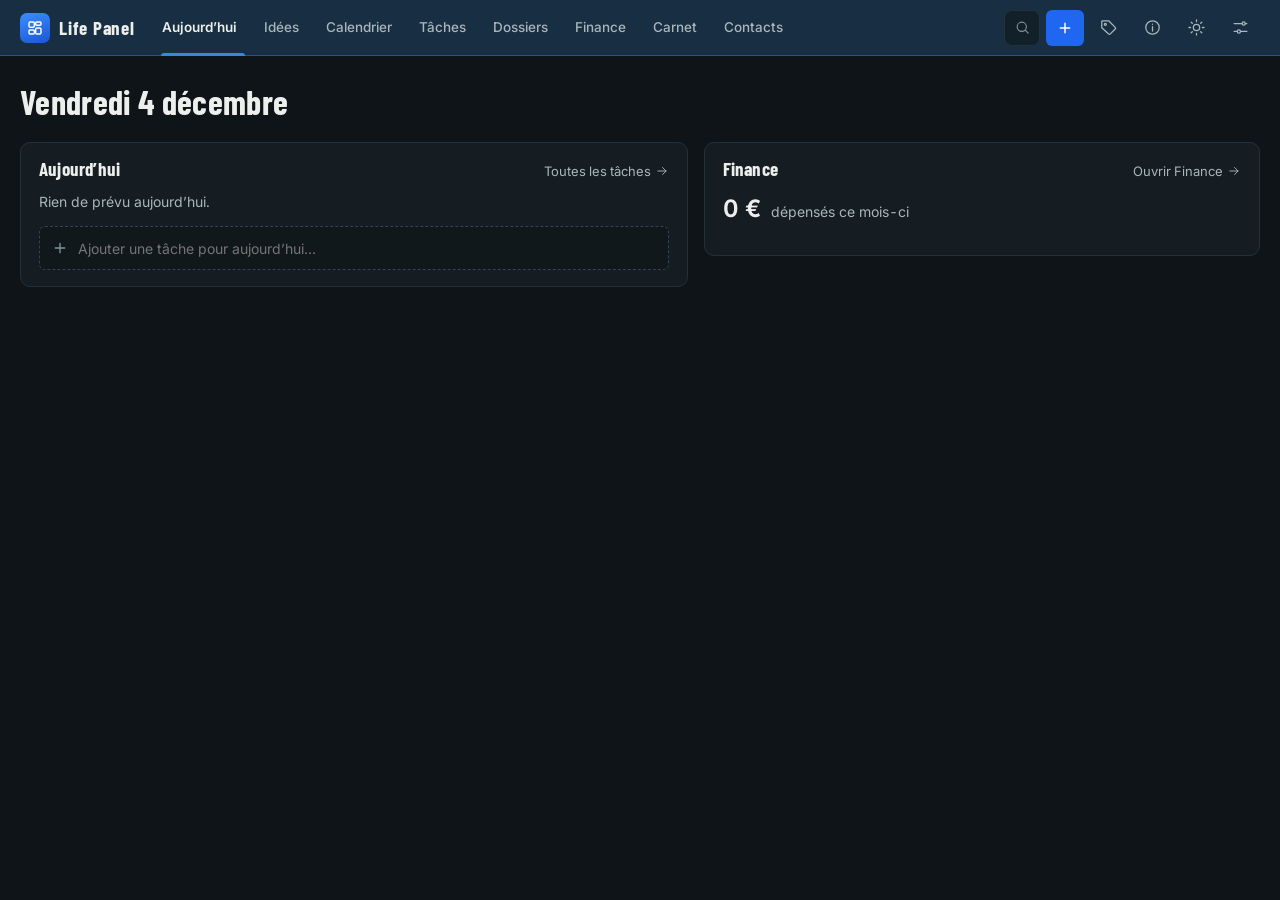
<file: index.html>
<!doctype html>
<html lang="fr" data-theme="nuit">
<head>
<meta charset="utf-8">
<meta name="viewport" content="width=device-width, initial-scale=1, viewport-fit=cover">
<!-- Sécurité : seuls les fichiers de ce site peuvent s'exécuter (aucun script en ligne, aucun autre site) ; la page ne peut se
     connecter qu'à elle-même, à l'API GitHub (synchro) et à l'API Google Drive (Documents). Plus d'empreinte à recalculer. -->
<meta http-equiv="Content-Security-Policy" content="default-src 'none'; script-src 'self'; style-src 'self' 'unsafe-inline'; font-src 'self'; img-src 'self' data: blob:; connect-src 'self' https://api.github.com https://www.googleapis.com; worker-src 'self'; manifest-src 'self'; media-src 'self' blob:; object-src 'none'; frame-src 'none'; base-uri 'none'; form-action 'none'">
<title>Life Panel</title>
<meta name="theme-color" content="#111A1E">
<meta name="color-scheme" content="dark light">
<link rel="icon" href="icons/favicon.svg" type="image/svg+xml">
<link rel="icon" href="icons/favicon-32.png" sizes="32x32" type="image/png">
<link rel="apple-touch-icon" href="icons/icon-192.png">
<link rel="manifest" href="manifest.webmanifest">
<!-- LIFE PANEL v5 : la coquille. Tout le reste est dans noyau/ (commun) et modules/ (une section = un dossier). Voir CLAUDE.md. -->
<script src="noyau/theme-avant.js"></script>
<link rel="preload" href="noyau/polices/inter.woff2" as="font" type="font/woff2" crossorigin>
<link rel="stylesheet" href="noyau/styles/jetons.css">
<link rel="stylesheet" href="noyau/styles/base.css">
<link rel="stylesheet" href="noyau/styles/coquille.css">
<link rel="stylesheet" href="noyau/styles/composants.css">
<script type="module" src="app.js"></script>
</head>
<body>
<div class="tete" id="tete">
  <header class="barre" id="barre"></header>
  <nav class="sous-menu" id="sous-menu" aria-label="Sous-menu" hidden></nav>
</div>
<main class="page" id="vue" tabindex="-1"><div class="vide">Chargement…</div></main>
<nav class="onglets" id="onglets" aria-label="Sections"></nav>
<button type="button" class="fab" id="fab" data-action="noter" aria-label="Noter quelque chose"></button>
<div class="voile" id="voile" hidden></div>
<section class="fiche" id="fiche" role="dialog" aria-modal="true" tabindex="-1" hidden></section>
<div class="dialogue" id="dialogue" hidden></div>
<div class="toast" id="toast" role="status" aria-live="polite"></div>
<noscript><div class="vide">LIFE PANEL a besoin de JavaScript.</div></noscript>
</body>
</html>
</file>
<file: noyau/styles/jetons.css>
/* LIFE PANEL v5 · noyau/styles/jetons.css
   Les jetons de l'interface : couleurs (thème nuit par défaut, thème jour), polices, tailles, espacements.
   Repris du prototype « Station » (béton bleu-gris, un seul bleu vif pour agir, jaune pour prévenir, rouge pour alerter),
   en plus calme : pas de lueur néon, pas de marquages, pas de police à chasse fixe.
   Toute couleur de l'appli vient d'ici : un module n'écrit jamais une couleur en dur. */

@font-face{font-family:"Inter";font-style:normal;font-weight:400 650;font-display:swap;src:url(../polices/inter.woff2) format("woff2");
  unicode-range:U+0000-00FF, U+0131, U+0152-0153, U+02BB-02BC, U+02C6, U+02DA, U+02DC, U+0304, U+0308, U+0329, U+2000-206F, U+20AC, U+2122, U+2191, U+2193, U+2212, U+2215, U+FEFF, U+FFFD}
@font-face{font-family:"Barlow Condensed";font-style:normal;font-weight:600;font-display:swap;src:url(../polices/barlow-condensed-600.woff2) format("woff2");
  unicode-range:U+0000-00FF, U+0131, U+0152-0153, U+02BB-02BC, U+02C6, U+02DA, U+02DC, U+0304, U+0308, U+0329, U+2000-206F, U+20AC, U+2122, U+2191, U+2193, U+2212, U+2215, U+FEFF, U+FFFD}
@font-face{font-family:"Barlow Condensed";font-style:normal;font-weight:700;font-display:swap;src:url(../polices/barlow-condensed-700.woff2) format("woff2");
  unicode-range:U+0000-00FF, U+0131, U+0152-0153, U+02BB-02BC, U+02C6, U+02DA, U+02DC, U+0304, U+0308, U+0329, U+2000-206F, U+20AC, U+2122, U+2191, U+2193, U+2212, U+2215, U+FEFF, U+FFFD}

:root{
  color-scheme:dark;
  --fond:#0E1417; --fond-2:#111A1E; --panneau:#151D22; --panneau-2:#1A242A; --panneau-3:#213039; --champ:#10181C;
  --bord:#243139; --bord-fort:#34454F;
  --texte:#ECEFEC; --texte-2:#A9B6BB; --texte-3:#82939A;
  --accent:#2F7BFF; --accent-texte:#63B3FF; --accent-plein:#1F66F0; --accent-haut:#3D8CFF; --accent-fonce:#1A57D6; --sur-accent:#FFFFFF;
  --accent-doux:rgba(47,123,255,.14); --accent-moyen:rgba(47,123,255,.28);
  --ok:#3DD68C; --attention:#FFC531; --critique:#FF5C6C;
  --ok-doux:rgba(61,214,140,.12); --attention-doux:rgba(255,197,49,.12); --critique-doux:rgba(255,92,108,.13);
  /* Couleurs des projets et des catégories (validées pour les daltoniens, voisines bien séparées) */
  --p-bleu:#3987e5; --p-orange:#e8591c; --p-vert:#14a07a; --p-jaune:#c98500; --p-rose:#e0569a; --p-violet:#9085e9;
  --c-bleu:#3987e5; --c-orange:#e8591c; --c-vert:#14a07a; --c-jaune:#c98500; --c-rose:#e0569a; --c-herbe:#3aa83a; --c-violet:#9085e9; --c-rouge:#e85d5d; --c-prune:#b04fc8; --c-gris:#52646E; --c-cyan:#1fa9c4; --c-brun:#b07a4f; --c-olive:#9a9a2f; --c-indigo:#6272f0;
  --voile:rgba(5,9,11,.66);
  --ombre:0 10px 24px -18px rgba(0,0,0,.9);
  --ombre-haute:0 28px 70px -22px rgba(0,0,0,.9), 0 0 0 1px rgba(255,255,255,.03);

  --sans:"Inter", system-ui, -apple-system, "Segoe UI", Roboto, Arial, sans-serif;
  --titre:"Barlow Condensed", "Arial Narrow", "Roboto Condensed", var(--sans);
  --barre:56px; --onglets:64px;
  --r:10px; --r-petit:6px;
  --ease:cubic-bezier(.2,.8,.2,1);
}
:root[data-theme="jour"]{
  color-scheme:light;
  --fond:#E7E5E0; --fond-2:#EDEBE7; --panneau:#F7F6F3; --panneau-2:#F0EEEA; --panneau-3:#E6E3DD; --champ:#FFFFFF;
  --bord:#D9D5CD; --bord-fort:#C2BCB1;
  --texte:#182024; --texte-2:#4A565C; --texte-3:#56636A;
  --accent:#1F5FE0; --accent-texte:#1A56CC; --accent-plein:#1F5FE0; --accent-haut:#3374EE; --accent-fonce:#184DBA; --sur-accent:#FFFFFF;
  --accent-doux:rgba(31,95,224,.10); --accent-moyen:rgba(31,95,224,.22);
  --ok:#11734F; --attention:#9A5800; --critique:#C4203A;
  --ok-doux:rgba(17,115,79,.09); --attention-doux:rgba(154,88,0,.1); --critique-doux:rgba(196,32,58,.08);
  --p-bleu:#2a78d6; --p-orange:#e2541a; --p-vert:#0f9468; --p-jaune:#b77900; --p-rose:#d64a8a; --p-violet:#6250d6;
  --c-bleu:#2a78d6; --c-orange:#e2541a; --c-vert:#0f9468; --c-jaune:#b77900; --c-rose:#d64a8a; --c-herbe:#2f8f2f; --c-violet:#6250d6; --c-rouge:#d93b3b; --c-prune:#9c3fb5; --c-gris:#9AA2A5; --c-cyan:#138aa3; --c-brun:#8f5e36; --c-olive:#7c7c1d; --c-indigo:#4655c9;
  --voile:rgba(24,32,36,.38);
  --ombre:0 1px 2px rgba(24,32,36,.06), 0 10px 24px -20px rgba(24,32,36,.35);
  --ombre-haute:0 28px 70px -24px rgba(24,32,36,.4), 0 0 0 1px rgba(24,32,36,.05);
}
</file>
<file: noyau/styles/base.css>
/* LIFE PANEL v5 · noyau/styles/base.css
   La base commune : remise à zéro, texte, boutons, champs, panneaux, états vides. Les modules s'en servent tels quels. */

*{box-sizing:border-box}
html{-webkit-text-size-adjust:100%;text-size-adjust:100%}
html,body{margin:0;padding:0}
body{background:var(--fond);color:var(--texte);font:400 14px/1.5 var(--sans);-webkit-font-smoothing:antialiased;-moz-osx-font-smoothing:grayscale;
  min-height:100vh;min-height:100dvh;overflow-x:hidden;font-variant-numeric:tabular-nums}
button,input,select,textarea{font:inherit;color:inherit}
button{cursor:pointer;background:none;border:0;padding:0;-webkit-tap-highlight-color:transparent}
a{color:inherit;text-decoration:none;-webkit-tap-highlight-color:transparent}
:focus-visible{outline:2px solid var(--accent);outline-offset:2px;border-radius:6px}
::selection{background:var(--accent-moyen)}
[hidden]{display:none!important}
*{scrollbar-width:thin;scrollbar-color:var(--bord-fort) transparent}
svg.ic{flex-shrink:0;display:block}
h1,h2,h3{margin:0;font-weight:600}
p{margin:0}
.doux{color:var(--texte-2)} .faible{color:var(--texte-3)} .petit{font-size:12.5px}
.sr{position:absolute!important;width:1px;height:1px;overflow:hidden;clip:rect(0 0 0 0);white-space:nowrap}
@media (prefers-reduced-motion: reduce){*,*::before,*::after{animation-duration:.001ms!important;transition-duration:.001ms!important}}

/* --- En-tête d'une page --- */
.entete{display:flex;align-items:flex-end;justify-content:space-between;gap:16px;flex-wrap:wrap;margin:0 0 22px}
.entete h1{font:700 34px/1.05 var(--titre);letter-spacing:.01em}
.sur-titre{font-size:12.5px;font-weight:500;color:var(--texte-3);margin:0 0 6px}
.entete-actions{display:flex;gap:8px;flex-wrap:wrap}

/* --- Boutons --- */
.btn{display:inline-flex;align-items:center;justify-content:center;gap:8px;min-height:36px;padding:0 14px;border-radius:var(--r-petit);
  background:var(--panneau-2);border:1px solid var(--bord);color:var(--texte);font-weight:500;font-size:13.5px;white-space:nowrap;transition:background .15s,border-color .15s}
.btn:hover{background:var(--panneau-3);border-color:var(--bord-fort)}
.btn.plein{background:var(--accent-plein);border-color:transparent;color:var(--sur-accent)}
.btn.plein:hover{background:var(--accent-haut)}
.btn.plein.danger{background:var(--critique);color:#fff}
.btn.discret{background:none;border-color:transparent;color:var(--texte-2)}
.btn.discret:hover{background:var(--panneau-2);color:var(--texte)}
.icone-btn{display:inline-grid;place-items:center;width:40px;height:40px;border-radius:var(--r-petit);color:var(--texte-2);position:relative}
.icone-btn:hover{background:var(--panneau-2);color:var(--texte)}
.rangee{display:flex;gap:8px;flex-wrap:wrap;align-items:center}

/* --- Champs --- */
input[type=text],input[type=search],input[type=date],input[type=time],input[type=number],input[type=email],input[type=tel],input[type=url],input[type=password],select,textarea{
  width:100%;min-height:38px;padding:8px 11px;background:var(--champ);border:1px solid var(--bord);border-radius:var(--r-petit);color:var(--texte);outline:none;transition:border-color .15s,box-shadow .15s}
input:focus,select:focus,textarea:focus{border-color:var(--accent);box-shadow:0 0 0 3px var(--accent-doux)}
textarea{min-height:96px;resize:vertical;line-height:1.5}
label{display:block;font-size:12.5px;font-weight:500;color:var(--texte-2);margin:0 0 5px}

/* --- Panneaux --- */
.panneau{background:var(--panneau);border:1px solid var(--bord);border-radius:var(--r);padding:18px 20px;box-shadow:var(--ombre)}
.panneau h2{font-size:15px;font-weight:600;margin:0 0 10px}
.panneau > p + p, .panneau > p + .rangee, .panneau > dl + .rangee, .panneau > .choix + p{margin-top:12px}
.panneau > p + dl{margin-top:14px}
.compteur, .nb{display:inline-grid;place-items:center;min-width:20px;height:20px;padding:0 6px;border-radius:10px;background:var(--attention-doux);color:var(--attention);font-size:11.5px;font-weight:600}

/* --- Ce qu'une rubrique contiendra (lot 0) --- */
.bientot{border-style:dashed;box-shadow:none;background:transparent;max-width:640px}
.bientot .sur-titre{color:color-mix(in srgb, var(--section) 75%, var(--texte))}
.bientot ul{margin:4px 0 0;padding:0 0 0 18px;color:var(--texte-2)}
.bientot li{margin:4px 0}

/* --- États vides et erreurs --- */
.vide{padding:48px 20px;text-align:center;color:var(--texte-2);line-height:1.6}
.vide small{color:var(--texte-3)}
</file>
<file: noyau/styles/coquille.css>
/* LIFE PANEL v5 · noyau/styles/coquille.css
   Le cadre : barre des sections en haut, sous-menu de la section ouverte, page ; sur téléphone et tablette (moins de 1 100 px),
   titre de la section en haut, sous-menu qui défile, onglets en bas et bouton + ; fiche au centre, confirmation, messages.
   --section (posée par interface.js) = la couleur de la section ouverte : elle teinte la barre, le sous-menu et l'onglet actif. */

:root{--section:var(--accent)}

/* --- Barre du haut et sous-menu, collés en haut de l'écran --- */
.tete{position:sticky;top:0;z-index:20}
.barre{height:var(--barre);display:flex;align-items:center;gap:6px;padding:0 20px;
  background:color-mix(in srgb, var(--section) 18%, var(--fond-2));border-bottom:1px solid color-mix(in srgb, var(--section) 40%, var(--bord))}
:root[data-theme="jour"] .barre{background:color-mix(in srgb, var(--section) 12%, var(--fond-2))}
.marque{display:flex;align-items:center;gap:9px;margin-right:12px;flex-shrink:0}
.marque b{font:700 19px/1 var(--titre);letter-spacing:.04em;white-space:nowrap}
.logo{width:30px;height:30px;border-radius:7px;display:grid;place-items:center;background:linear-gradient(160deg, var(--accent-haut), var(--accent-fonce));color:var(--sur-accent);flex-shrink:0}
.titre-section{display:none}

.sections{display:flex;align-items:stretch;align-self:stretch;gap:2px;min-width:0}
.sections a{display:flex;align-items:center;gap:7px;padding:0 11px;color:var(--texte-2);font-weight:500;font-size:13.5px;white-space:nowrap;position:relative;transition:color .12s}
.sections a:hover{color:var(--texte)}
.sections a svg{color:var(--texte-3);transition:color .12s}
.sections a:hover svg{color:var(--c)}
.sections a.actif{color:var(--texte);font-weight:600}
.sections a.actif svg{color:var(--c)}
.sections a.actif::after{content:"";position:absolute;left:8px;right:8px;bottom:-1px;height:3px;border-radius:3px 3px 0 0;background:var(--c)}
.nb-place{display:flex}
.sections .nb{margin-left:2px}

.barre-droite{margin-left:auto;display:flex;align-items:center;gap:4px;flex-shrink:0}
.recherche{display:flex;align-items:center;gap:9px;height:36px;padding:0 10px 0 11px;margin-right:6px;border-radius:8px;background:color-mix(in srgb, var(--fond) 55%, transparent);
  border:1px solid var(--bord);color:var(--texte-3);font-size:13.5px}
.recherche:hover{border-color:var(--bord-fort);color:var(--texte-2)}
.recherche span{min-width:90px;text-align:left}
@media (min-width:1100px) and (max-width:1599px){ .recherche span,.recherche kbd{display:none} .recherche{width:36px;padding:0;justify-content:center} .barre-droite .btn.plein{width:38px;padding:0} .barre-droite .btn.plein span{display:none} }
kbd{font:500 11px/1 var(--sans);padding:4px 6px;border-radius:4px;border:1px solid var(--bord-fort);color:var(--texte-3)}
.barre .icone-btn.actif{color:var(--texte);background:color-mix(in srgb, var(--section) 22%, transparent)}
.seul-tel{display:none!important}
.avec-nb .nb-place{position:absolute;top:2px;right:0}
.avec-nb .nb{min-width:17px;height:17px;font-size:10.5px;padding:0 4px}

.sous-menu{display:flex;gap:2px;padding:6px 20px;background:color-mix(in srgb, var(--section) 6%, var(--fond));border-bottom:1px solid var(--bord);
  overflow-x:auto;scrollbar-width:none}
.sous-menu::-webkit-scrollbar{display:none}
.sous-menu a{padding:6px 13px;border-radius:6px;color:var(--texte-2);font-weight:500;font-size:13.5px;white-space:nowrap;flex-shrink:0}
.sous-menu a:hover{color:var(--texte);background:var(--panneau-2)}
.sous-menu a.actif{color:var(--texte);background:color-mix(in srgb, var(--section) 24%, transparent)}

/* --- La page --- */
.page{display:block;width:100%;padding:28px 20px 64px;outline:none}   /* toute la largeur de l'écran (24/11) : plus de largeur maximale */
.page.anim{animation:apparait .22s var(--ease)}
@keyframes apparait{from{opacity:0;transform:translateY(4px)}to{opacity:1;transform:none}}
.entete .sur-titre{color:color-mix(in srgb, var(--section) 75%, var(--texte))}

/* --- Onglets et bouton + (téléphone, tablette) --- */
.onglets{display:none}
.fab{display:none}

/* --- « Plus » : les autres sections --- */
.liste-plus{display:flex;flex-direction:column;gap:4px}
.liste-plus a{display:flex;align-items:center;gap:14px;padding:10px 8px;border-radius:10px;font-weight:500;font-size:15px}
.liste-plus a:hover{background:var(--panneau-2)}
.liste-plus .nb{margin-left:auto}
.pastille-section{width:38px;height:38px;border-radius:10px;display:grid;place-items:center;color:var(--c);background:color-mix(in srgb, var(--c) 18%, transparent)}

/* --- Fiche : une grande tuile au centre, le site en arrière-plan (téléphone : plein écran depuis le bas) --- */
.voile{position:fixed;inset:0;z-index:60;background:var(--voile);opacity:0;transition:opacity .18s}
.voile.on{opacity:1}
.fiche{position:fixed;z-index:61;left:50%;top:50%;width:min(680px, calc(100vw - 48px));max-height:min(86vh, 900px);display:flex;flex-direction:column;
  background:var(--panneau);border:1px solid var(--bord);border-radius:14px;box-shadow:var(--ombre-haute);
  transform:translate(-50%, -48%) scale(.98);opacity:0;transition:transform .2s var(--ease),opacity .16s}
.fiche.large{width:min(960px, calc(100vw - 48px))}
.fiche.on{transform:translate(-50%, -50%);opacity:1}
.fiche::before{content:"";position:absolute;left:0;right:0;top:0;height:3px;border-radius:14px 14px 0 0;background:var(--section)}
.fiche-boite{display:flex;flex-direction:column;min-height:0;max-height:inherit;flex:1}
.fiche-poignee{display:none}
.fiche-tete{display:flex;align-items:center;justify-content:space-between;gap:12px;padding:16px 14px 12px 24px;border-bottom:1px solid var(--bord)}
.fiche-tete h2{font:700 24px/1.1 var(--titre);letter-spacing:.01em;min-width:0;overflow-wrap:anywhere}
.fiche-corps{flex:1;overflow-y:auto;padding:20px 24px 24px}
.fiche-pied{display:flex;align-items:center;gap:8px;flex-wrap:wrap;padding:12px 24px 16px;border-top:1px solid var(--bord)}
.fiche-pied .droite{margin-left:auto;display:flex;gap:8px;flex-wrap:wrap}
.fiche-pied .gauche{display:flex;gap:6px;flex-wrap:wrap}

/* --- Confirmation --- */
.dialogue{position:fixed;inset:0;z-index:80;display:grid;place-items:center;padding:20px;background:var(--voile)}
.dialogue-boite{width:min(420px, 100%);background:var(--panneau);border:1px solid var(--bord);border-radius:12px;padding:22px;box-shadow:var(--ombre-haute)}
.dialogue-boite h2{font-size:16px;margin:0 0 8px}
.dialogue-boite p{color:var(--texte-2)}
.dialogue-boutons{display:flex;justify-content:flex-end;gap:8px;margin-top:20px}

/* --- Messages --- */
.toast{position:fixed;z-index:90;left:50%;bottom:24px;transform:translate(-50%, 16px);opacity:0;pointer-events:none;display:flex;align-items:center;gap:14px;
  max-width:min(560px, calc(100vw - 32px));padding:11px 16px;border-radius:10px;background:var(--panneau-3);border:1px solid var(--bord-fort);box-shadow:var(--ombre-haute);transition:opacity .2s,transform .2s var(--ease)}
.toast.on{opacity:1;transform:translate(-50%, 0);pointer-events:auto}
.toast-btn{color:var(--accent-texte);font-weight:600;white-space:nowrap}

/* --- PC moyen (1 100 à 1 399 px) : les sections sans icône, la recherche en icône --- */
@media (min-width:1100px) and (max-width:1399px){
  .sections a{padding:0 9px}
  .sections a svg{display:none}
  .recherche span,.recherche kbd{display:none}
  .recherche{width:36px;padding:0;justify-content:center;margin-right:2px}
}

/* --- Téléphone et tablette (moins de 1 100 px) --- */
@media (max-width:1099px){
  .barre{padding:0 6px 0 16px;gap:2px}
  .marque,.sections,.masque-tel{display:none!important}
  .titre-section{display:flex;align-items:center;gap:9px;margin:0;font:700 22px/1 var(--titre);letter-spacing:.02em;white-space:nowrap;overflow:hidden;min-width:0;flex:1}
  .titre-section > span{overflow:hidden;text-overflow:ellipsis}
  /* la barre du téléphone : des icônes plus serrées, et le nuage seulement s'il y a quelque chose à dire (erreur, hors ligne),
     pour que le titre de la section tienne (« Aujourd'hui » était coupé, 24/11) */
  .barre-droite{gap:0}
  .barre-droite .icone-btn,.barre-droite .recherche{width:36px}
  .icone-btn.synchro[data-etat="ok"],.icone-btn.synchro[data-etat="cours"]{display:none}
  .titre-section svg{color:var(--section)}
  .recherche{width:40px;height:40px;padding:0;margin:0;justify-content:center;border:0;background:none;color:var(--texte-2)}
  .recherche span,.recherche kbd{display:none}
  .seul-tel{display:inline-grid!important}
  .sous-menu{padding:6px 12px}
  .page{padding:20px 16px calc(var(--onglets) + 96px + env(safe-area-inset-bottom))}
  .entete h1{font-size:30px}
  .onglets{display:flex;position:fixed;z-index:30;left:0;right:0;bottom:0;height:calc(var(--onglets) + env(safe-area-inset-bottom));padding:0 4px env(safe-area-inset-bottom);
    background:color-mix(in srgb, var(--fond-2) 94%, transparent);backdrop-filter:blur(10px);-webkit-backdrop-filter:blur(10px);border-top:1px solid var(--bord)}
  .onglets > *{flex:1;display:flex;flex-direction:column;align-items:center;justify-content:center;gap:4px;color:var(--texte-3);font-size:11px;font-weight:500;position:relative}
  .onglets .actif{color:var(--texte)}
  .onglets .actif svg{color:var(--section)}
  .onglets .actif::before{content:"";position:absolute;top:0;left:28%;right:28%;height:2px;border-radius:0 0 2px 2px;background:var(--section)}
  .onglets .nb-place{position:absolute;top:6px;left:calc(50% + 6px)}
  .onglets .nb{min-width:17px;height:17px;font-size:10.5px;padding:0 4px}
  .fab{display:grid;place-items:center;position:fixed;z-index:31;right:16px;bottom:calc(var(--onglets) + 16px + env(safe-area-inset-bottom));width:56px;height:56px;border-radius:16px;
    background:var(--accent-plein);color:var(--sur-accent);box-shadow:0 10px 24px -8px rgba(31,102,240,.55)}
  .toast{bottom:calc(var(--onglets) + 16px + env(safe-area-inset-bottom))}
  .fiche,.fiche.large{left:0;top:auto;bottom:0;width:100%;max-height:94dvh;border-radius:16px 16px 0 0;border-width:1px 0 0;transform:translateY(32px)}
  .fiche.on{transform:none}
  .fiche::before{border-radius:16px 16px 0 0}
  .fiche-poignee{display:block;width:40px;height:4px;border-radius:2px;background:var(--bord-fort);margin:8px auto 0}
  .fiche-tete{padding:8px 8px 10px 18px}
  .fiche-corps{padding:16px 18px 20px}
  .fiche-pied{padding:10px 18px calc(12px + env(safe-area-inset-bottom))}
}
/* L'icône de la synchro GitHub (noyau/synchro.js) : discrète quand tout va bien */
.icone-btn.synchro[data-etat="ok"]{color:var(--texte-3)}
.icone-btn.synchro[data-etat="cours"]{color:var(--accent)}
.icone-btn.synchro[data-etat="hors"]{color:var(--c-jaune)}
.icone-btn.synchro[data-etat="erreur"]{color:var(--c-rouge)}
</file>
<file: noyau/styles/composants.css>
/* LIFE PANEL v5 · noyau/styles/composants.css
   Les pièces communes à toutes les sections : blocs, puces (tags, dossiers), case à cocher, ligne « ajouter vite »,
   tableau (cartes sur téléphone), formulaire des fiches, fenêtre « Noter », glisser-déposer. */

/* --- Blocs d'une page --- */
.bloc{background:var(--panneau);border:1px solid var(--bord);border-radius:var(--r);padding:16px 18px;min-width:0}
.bloc-tete{display:flex;align-items:baseline;justify-content:space-between;gap:12px;margin:0 0 10px}
.bloc-tete h2{font:700 19px/1.1 var(--titre);letter-spacing:.01em}
.bloc-tete a,.bloc-tete .lien{font-size:13px;color:var(--texte-2)}
.bloc-tete a:hover{color:var(--texte)}
.lien-texte{color:var(--accent-texte);font-weight:500}
.lien-texte:hover{text-decoration:underline}

/* --- Puces : tags, dossiers, types --- */
.puces{display:flex;flex-wrap:wrap;gap:4px}
.puce{display:inline-flex;align-items:center;gap:5px;max-width:100%;padding:1px 8px;border-radius:999px;background:var(--panneau-2);border:1px solid var(--bord);
  color:var(--texte-2);font-size:12px;line-height:1.5;white-space:nowrap;overflow:hidden;text-overflow:ellipsis}
.puce.dossier{background:color-mix(in srgb, var(--c, var(--c-gris)) 22%, var(--panneau));border-color:color-mix(in srgb, var(--c, var(--c-gris)) 60%, var(--bord));color:var(--texte)}
.puce.dossier::before{content:"";width:8px;height:8px;border-radius:2px;background:var(--c, var(--c-gris));flex-shrink:0}
.puce.type{border-color:transparent;background:color-mix(in srgb, var(--c, var(--accent)) 16%, transparent);color:var(--texte)}
.retard{color:var(--critique)}
.attention{color:var(--attention)}

/* --- Case à cocher ronde (tâche faite) --- */
input.coche{appearance:none;-webkit-appearance:none;width:20px;height:20px;margin:0;border-radius:5px;border:1.6px solid var(--bord-fort);background:var(--champ);cursor:pointer;
  display:inline-grid;place-items:center;flex-shrink:0;transition:background .12s,border-color .12s}
input.coche:hover{border-color:var(--texte-3)}
input.coche:checked{background:var(--ok);border-color:var(--ok)}
input.coche:checked::after{content:"";width:9px;height:5px;border:2px solid var(--fond);border-top:0;border-right:0;transform:translateY(-1px) rotate(-45deg)}

/* --- Ligne « ajouter vite » --- */
.ajout{display:flex;align-items:center;gap:10px;padding:0 12px;min-height:44px;border:1px dashed var(--bord-fort);border-radius:var(--r-petit);background:var(--champ);color:var(--texte-3)}
.ajout:focus-within{border-style:solid;border-color:color-mix(in srgb, var(--section) 70%, var(--bord));color:var(--texte-2)}
.ajout input{flex:1;min-width:0;border:0;background:none;outline:none;padding:10px 0;box-shadow:none!important;min-height:0}

/* --- Tableau --- */
.tableau{display:flex;flex-direction:column;gap:10px;min-width:0}
.tableau-barre{display:flex;align-items:center;gap:10px;flex-wrap:wrap}
.tableau-recherche{display:flex;align-items:center;gap:8px;flex:1 1 240px;max-width:420px;margin:0;padding:0 10px;height:38px;border:1px solid var(--bord);border-radius:var(--r-petit);background:var(--champ);color:var(--texte-3)}
.tableau-recherche:focus-within{border-color:var(--accent)}
.tableau-recherche input{border:0;background:none;outline:none;padding:0;min-height:0;height:100%;box-shadow:none!important}
.tableau-compte{font-size:12.5px;color:var(--texte-3)}
.tableau-outils{margin-left:auto;display:flex;gap:6px;align-items:center;flex-wrap:wrap}
.tableau-outils.cote{margin-left:0}
.tableau-colonnes{position:relative}
.tableau-colonnes summary{list-style:none}
.tableau-colonnes summary::-webkit-details-marker{display:none}
.menu-colonnes{position:absolute;right:0;top:calc(100% + 6px);z-index:15;min-width:200px;display:flex;flex-direction:column;gap:2px;padding:8px;
  background:var(--panneau);border:1px solid var(--bord-fort);border-radius:var(--r-petit);box-shadow:var(--ombre-haute)}
.menu-colonnes label{display:flex;align-items:center;gap:8px;margin:0;padding:6px 8px;border-radius:5px;color:var(--texte);font-size:13.5px;cursor:pointer}
.menu-colonnes label:hover{background:var(--panneau-2)}
.defile-tableau{overflow-x:auto;border:1px solid var(--bord);border-radius:var(--r);background:var(--panneau)}
.tableau table{width:100%;border-collapse:collapse;font-size:13.5px}
.tableau th{position:sticky;top:0;text-align:left;font-size:12px;font-weight:600;color:var(--texte-3);padding:9px 12px;border-bottom:1px solid var(--bord);background:var(--panneau);white-space:nowrap}
.tableau th button{display:inline-flex;align-items:center;gap:4px;font:inherit;color:inherit}
.tableau th button:hover,.tableau th[aria-sort="ascending"] button,.tableau th[aria-sort="descending"] button{color:var(--texte)}
.tableau td{padding:9px 12px;border-bottom:1px solid var(--bord);vertical-align:middle}
.tableau tbody tr:last-child td{border-bottom:0}
.tableau tbody tr[tabindex]{cursor:pointer}
.tableau tbody tr:hover{background:color-mix(in srgb, var(--panneau-2) 70%, transparent)}
.tableau tbody tr:focus-visible{outline:2px solid var(--accent);outline-offset:-2px;border-radius:0}
.tableau .num{text-align:right;white-space:nowrap}
.tableau .t-coche{width:44px;padding-right:0}
.tableau .t-saut{display:none}
.tableau .col-titre,.tableau .t-titre{font-weight:500;color:var(--texte)}
.tableau .t-sous,.tableau .t-droite{color:var(--texte-2)}
.tableau tr.fait .t-titre{color:var(--texte-3);text-decoration:line-through}
.tableau .extrait{display:block;color:var(--texte-3);font-size:12.5px;font-weight:400;max-width:40vw;overflow:hidden;text-overflow:ellipsis;white-space:nowrap}
.tableau-vide{padding:28px 16px;text-align:center;color:var(--texte-3);border:1px dashed var(--bord);border-radius:var(--r)}
.tableau-plus{display:flex;justify-content:center}
.actions-ligne{display:flex;gap:4px;justify-content:flex-end;align-items:center;flex-wrap:nowrap}
.btn.petit,.btn.compact{min-height:30px;padding:0 10px;font-size:12.5px}
.icone-btn.petit{width:30px;height:30px}

/* Téléphone : une carte par ligne (titre en haut, à droite le montant ou la date, le reste en petit dessous) */
@media (max-width:700px){
  .tableau-recherche{max-width:none}
  .defile-tableau{border:0;background:none;overflow:visible}
  .tableau table,.tableau tbody{display:block}
  .tableau thead{display:none}
  .tableau tbody tr{display:flex;flex-wrap:wrap;align-items:center;gap:4px 10px;padding:12px 14px;margin:0 0 8px;background:var(--panneau);border:1px solid var(--bord);border-radius:var(--r)}
  .tableau td{display:block;padding:0;border:0}
  .tableau .t-coche{order:0;width:auto}
  .tableau .t-titre{order:1;flex:1 1 0;min-width:0}
  .tableau .t-droite{order:2;margin-left:auto}
  .tableau .t-saut{display:block;order:3;flex-basis:100%;height:0}
  .tableau .t-sous{order:4;font-size:12.5px;color:var(--texte-3)}
  .tableau .t-sous.t-vide,.tableau .t-cache{display:none}
  .tableau .t-actions{order:5;flex-basis:100%}
  .tableau .actions-ligne{justify-content:flex-start;flex-wrap:wrap}
  .tableau .extrait{white-space:normal}
}

/* --- Formulaire des fiches --- */
.formulaire{display:flex;flex-wrap:wrap;gap:14px 12px}
.formulaire .champ{flex:1 1 100%;min-width:0}
.formulaire .champ.demi{flex:1 1 calc(50% - 6px)}
.formulaire .champ.quart{flex:1 1 calc(25% - 9px)}
.champ-case{display:flex;align-items:center;gap:8px;flex:1 1 100%;margin:0;color:var(--texte);font-size:14px}
.avec-vider{display:flex;gap:6px;align-items:center}
.etapes{display:flex;flex-direction:column;gap:6px}
.etapes:empty{display:none}
.etape{display:flex;align-items:center;gap:8px}
.etape .e-t{flex:1;min-width:0}
.etape:has(.e-ok:checked) .e-t{color:var(--texte-3);text-decoration:line-through}
.attributs{display:flex;flex-direction:column;gap:6px;margin:0 0 6px}
.attribut{display:grid;grid-template-columns:minmax(0, 1fr) minmax(0, 1.4fr) auto;gap:6px;align-items:center}
@media (max-width:520px){ .formulaire .champ.demi,.formulaire .champ.quart{flex-basis:100%} }

/* --- Fenêtre « Noter » --- */
.capture{display:flex;flex-direction:column;gap:12px}
.capture textarea{font-size:16px;min-height:64px}
.capture-apercu{display:flex;align-items:flex-start;gap:8px;min-height:22px;color:var(--texte-2);font-size:13.5px}
.capture-apercu svg{margin-top:2px;color:var(--section)}
.puces-choix{display:flex;flex-wrap:wrap;gap:6px}
.puce-choix{padding:5px 11px;border-radius:999px;border:1px solid var(--bord);background:var(--panneau-2);color:var(--texte-2);font-size:13px;font-weight:500}
.puce-choix:hover{color:var(--texte);border-color:var(--bord-fort)}
.puce-choix.actif{background:color-mix(in srgb, var(--section) 22%, transparent);border-color:color-mix(in srgb, var(--section) 55%, var(--bord));color:var(--texte)}

/* --- Glisser-déposer --- */
.en-glisse,.en-glisse *{user-select:none;-webkit-user-select:none;cursor:grabbing!important}
.fantome{position:fixed;left:0;top:0;z-index:100;pointer-events:none;max-width:280px;padding:7px 12px;border-radius:8px;background:var(--panneau-3);border:1px solid var(--bord-fort);
  box-shadow:var(--ombre-haute);font-size:13px;font-weight:500;color:var(--texte);white-space:nowrap;overflow:hidden;text-overflow:ellipsis}
.glisse-source{opacity:.45}
.depot-possible{outline:1.5px dashed color-mix(in srgb, var(--texte-3) 70%, transparent);outline-offset:-3px;border-radius:8px}
.cible-active{outline:2px solid var(--accent)!important;outline-offset:-3px;background:var(--accent-doux)!important}
.bloc-tete a{display:inline-flex;align-items:center;gap:4px;white-space:nowrap}
.tableau .col-ajoutee,.tableau .col-date,.tableau .col-archivee{white-space:nowrap}

/* --- Petits textes d'aide, masqués sur téléphone au besoin --- */
.aide{margin:0;font-size:12.5px;color:var(--texte-3)}
@media (max-width:1099px){ .masque-tel{display:none!important} }

/* --- Filtres en puces (au-dessus d'un tableau) --- */
.filtres{display:flex;flex-wrap:wrap;gap:6px}
.filtres a.puce-choix{text-decoration:none}

/* --- Lignes choisies dans un tableau (Ctrl + clic) et leur barre --- */
.tableau tbody tr.choisie,.tableau tbody tr.choisie:hover{background:color-mix(in srgb, var(--accent) 16%, transparent)}
.tableau tbody tr.choisie td:first-child{box-shadow:inset 3px 0 0 var(--accent)}
.tableau-choix{position:fixed;z-index:40;left:50%;bottom:24px;transform:translateX(-50%);display:flex;align-items:center;flex-wrap:wrap;justify-content:center;gap:6px;
  max-width:calc(100vw - 32px);padding:8px 10px 8px 16px;border-radius:12px;background:var(--panneau-3);border:1px solid var(--bord-fort);box-shadow:var(--ombre-haute)}
.tableau-choix .choix-nombre{font-weight:600;font-size:13px;margin-right:6px;white-space:nowrap}
@media (max-width:1099px){ .tableau-choix{bottom:calc(var(--onglets) + 16px + env(safe-area-inset-bottom))} }

/* --- Petites fenêtres de choix (un jour, une liste, un dossier) --- */
.choix-grille{display:grid;grid-template-columns:repeat(auto-fill, minmax(140px, 1fr));gap:8px}
.choix-colonne{display:flex;flex-direction:column;gap:6px}
.btn.choix{justify-content:flex-start;min-height:44px;text-align:left}
.choix-grille .btn.choix{flex-direction:column;align-items:flex-start;gap:2px;padding:8px 12px;min-height:56px}
.btn.choix small{color:var(--texte-3);font-size:12px;font-weight:400}
.btn.choix b{font-weight:600}
.pastille-dossier{width:10px;height:10px;border-radius:3px;background:var(--c);flex-shrink:0}
.autre-jour{display:flex;align-items:center;flex-wrap:wrap;gap:8px;margin-top:16px;padding-top:14px;border-top:1px solid var(--bord)}
.autre-jour label{color:var(--texte-2);font-size:13px;margin-right:4px}
.autre-jour input{width:auto}
.autre-jour.seul{margin:0;padding:0;border:0}
.fiche .ajout{margin-top:14px}
/* Un message en bas de l'écran passe au-dessus de la barre de sélection au lieu de la cacher */
body:has(.tableau-choix) .toast{bottom:92px}
@media (max-width:1099px){ body:has(.tableau-choix) .toast{bottom:calc(var(--onglets) + 84px + env(safe-area-inset-bottom))} }
@media (max-width:700px){ .tableau .t-droite.t-vide{display:none} }
/* Liens vers l'extérieur dans un tableau (document, téléphone, e-mail) : cliquables sans ouvrir la ligne */
.lien-externe{display:inline-flex;align-items:center;gap:5px;color:var(--accent-texte);text-decoration:none;max-width:100%;overflow:hidden}
.lien-externe span{overflow:hidden;text-overflow:ellipsis;white-space:nowrap}
.lien-externe:hover{text-decoration:underline}
a.puce.dossier{text-decoration:none;color:var(--texte)}
a.puce.dossier:hover{background:color-mix(in srgb, var(--c, var(--c-gris)) 36%, var(--panneau))}
.journal-fiche{list-style:none;margin:4px 0 0;padding:0;display:flex;flex-direction:column;gap:6px;max-height:260px;overflow:auto}
.journal-fiche li{padding:7px 10px;border-radius:var(--r-petit);background:var(--panneau-2);font-size:13.5px;color:var(--texte)}
.journal-fiche b{color:var(--texte-2);font-weight:600;margin-right:6px}
.formulaire .etiquette{display:block;font-size:12.5px;font-weight:600;color:var(--texte-2);margin-bottom:6px}
/* Choisir un dossier (puces en couleur, par chemin) et une couleur (pastilles) */
.choix-dossiers{display:flex;flex-direction:column;gap:6px;align-items:flex-start}
.groupe-dossiers{display:flex;flex-wrap:wrap;align-items:center;gap:6px}
.groupe-dossiers .chemin{font-size:12px;color:var(--texte-3);margin-right:2px}
.choix-dossiers .puce{cursor:pointer;padding:4px 11px;font-size:13px}
.choix-dossiers .puce.choisie{outline:2px solid var(--accent);outline-offset:1px}
.nuancier{display:flex;flex-wrap:wrap;gap:8px}
.pastille-choix{width:28px;height:28px;border-radius:7px;border:2px solid transparent;background:var(--c);cursor:pointer;padding:0}
.pastille-choix.raye{background:repeating-linear-gradient(45deg, var(--c) 0 4px, color-mix(in srgb, var(--c) 45%, var(--panneau)) 4px 7px)}
.pastille-choix.choisie{border-color:var(--texte);box-shadow:0 0 0 2px var(--panneau)}
.pastille-cat{display:inline-block;width:11px;height:11px;border-radius:3px;background:var(--c);flex-shrink:0;vertical-align:-1px}
.pastille-cat.raye{background:repeating-linear-gradient(45deg, var(--c) 0 3px, color-mix(in srgb, var(--c) 45%, var(--panneau)) 3px 5px)}
.tableau-plier{display:inline-flex;align-items:center;gap:8px;align-self:flex-start;padding:4px 6px;border:0;background:none;color:var(--texte);font-weight:600;font-size:15px;cursor:pointer;border-radius:var(--r-petit)}
.tableau-plier:hover{background:var(--panneau-2)}
.tableau-plier svg{transition:transform .15s}
.tableau-plier .n{font-size:12px;color:var(--texte-3);font-weight:600}
.tableau.plie .tableau-plier svg{transform:rotate(-90deg)}
.tableau.plie > .tableau-barre,.tableau.plie > .tableau-corps{display:none}
/* Le dossier d'un élément : un carré de couleur et son nom (comme dans le prototype) */
.carre{display:inline-block;width:10px;height:10px;border-radius:3px;background:var(--c, var(--c-gris));flex-shrink:0}
.lien-dossier{display:inline-flex;align-items:center;gap:7px;color:var(--texte);text-decoration:none;white-space:nowrap}
.lien-dossier:hover{text-decoration:underline;text-decoration-color:var(--c, var(--texte-3))}
/* Liste déroulante qui peut montrer une couleur (dossier, chemin) */
.deroulant{position:relative}
.deroulant-bouton{display:flex;align-items:center;gap:8px;width:100%;min-height:38px;padding:0 12px;border:1px solid var(--bord);border-radius:var(--r-petit);background:var(--panneau-2);color:var(--texte);font:inherit;text-align:left;cursor:pointer}
.deroulant-bouton:hover,.deroulant-bouton[aria-expanded="true"]{border-color:var(--bord-fort)}
.deroulant-bouton > span{flex:1;min-width:0;overflow:hidden;text-overflow:ellipsis;white-space:nowrap}
.deroulant-bouton > span.faible{color:var(--texte-3)}
.deroulant-liste{position:absolute;z-index:70;left:0;right:0;top:calc(100% + 4px);max-height:300px;overflow:auto;list-style:none;margin:0;padding:4px;border:1px solid var(--bord-fort);border-radius:var(--r-petit);background:var(--panneau-3);box-shadow:var(--ombre-haute)}
.deroulant-liste li[role="option"]{display:flex;align-items:center;gap:8px;padding:7px 10px;border-radius:6px;cursor:pointer;color:var(--texte);font-size:13.5px;outline:none}
.deroulant-liste li[role="option"]:hover,.deroulant-liste li[role="option"]:focus{background:color-mix(in srgb, var(--accent) 18%, transparent)}
.deroulant-liste li[aria-selected="true"]{font-weight:600}
.deroulant-groupe{padding:8px 10px 3px;font-size:11.5px;font-weight:600;color:var(--texte-3)}
/* Propositions pendant la frappe (tags, @ du journal) */
.avec-suggestions{position:relative}
.suggestions{position:absolute;z-index:30;left:0;right:0;top:calc(100% + 4px);list-style:none;margin:0;padding:4px;border:1px solid var(--bord-fort);border-radius:var(--r-petit);
  background:var(--panneau-3);box-shadow:var(--ombre-haute)}
.suggestions li{padding:7px 10px;border-radius:6px;cursor:pointer;font-size:13.5px;color:var(--texte)}
.suggestions li.active,.suggestions li:hover{background:color-mix(in srgb, var(--section) 22%, transparent)}
.pliable.plie > .bloc-corps{display:none}
.pliable.plie .tableau-plier svg{transform:rotate(-90deg)}
.pliable .bloc-tete .tableau-plier{font-size:16px}
.sous-menu a .n{display:inline-grid;place-items:center;min-width:19px;height:19px;padding:0 5px;margin-left:6px;border-radius:999px;box-sizing:border-box;
  font-size:11px;font-weight:700;line-height:1;color:var(--texte);background:color-mix(in srgb, var(--section) 34%, var(--panneau-2));font-variant-numeric:tabular-nums}
.sous-menu a.actif .n{background:var(--section);color:var(--fond)}
/* L'anneau par catégorie et sa légende */
.par-categorie{display:grid;grid-template-columns:200px minmax(0, 1fr);gap:24px;align-items:start}
.anneau{width:200px;height:200px}
.anneau circle{transition:stroke-dasharray .25s, stroke-dashoffset .25s}
.anneau-total{font-size:19px;font-weight:700;fill:var(--texte)}
.anneau-sous{font-size:11px;fill:var(--texte-3)}
.legende{list-style:none;margin:0;padding:0;display:grid;grid-template-columns:repeat(auto-fill, minmax(260px, 1fr));gap:2px 18px}
.legende li{display:grid;grid-template-columns:12px minmax(0, 1fr) auto auto;align-items:center;gap:10px;padding:6px 6px;border-radius:var(--r-petit);cursor:pointer;font-size:13.5px}
.legende li:hover{background:var(--panneau-2)}
.legende .nom{overflow:hidden;text-overflow:ellipsis;white-space:nowrap;color:var(--texte)}
.legende .part{color:var(--texte-3);font-size:12px;font-variant-numeric:tabular-nums}
.legende .val{font-variant-numeric:tabular-nums;color:var(--texte-2)}
.legende li.retiree .nom,.legende li.retiree .val{color:var(--texte-3);text-decoration:line-through}
.legende li.retiree .pastille-cat{opacity:.35}
.pastille-cat{display:inline-block;width:11px;height:11px;border-radius:3px;background:var(--c);flex-shrink:0;vertical-align:-1px}
.pastille-cat.raye{background:repeating-linear-gradient(45deg, var(--c) 0 3px, color-mix(in srgb, var(--c) 45%, var(--panneau)) 3px 5px)}
.tableau .puce .pastille-cat{margin-right:5px;width:8px;height:8px}
@media (max-width:700px){ .par-categorie{grid-template-columns:minmax(0, 1fr);justify-items:center} .legende{width:100%} }

.par-categorie.compact{grid-template-columns:150px minmax(0, 1fr);gap:16px}
.par-categorie.compact .anneau{width:150px;height:150px}
.par-categorie.compact .legende{grid-template-columns:minmax(0, 1fr)}
.par-categorie.compact .legende li{cursor:default;padding:4px 6px}
/* L'aide (« ? ») */
.aide-titre{margin:16px 0 8px;font-size:12.5px;font-weight:700;color:var(--texte-3);text-transform:uppercase;letter-spacing:.04em}
.aide-titre:first-child{margin-top:0}
.aide-liste{display:grid;grid-template-columns:minmax(110px, max-content) minmax(0, 1fr);gap:8px 14px;margin:0;align-items:baseline}
.aide-liste dd{margin:0;color:var(--texte-2);font-size:13.5px}
.touche{display:inline-block;padding:2px 8px;border:1px solid var(--bord-fort);border-radius:6px;background:var(--panneau-2);font-size:12.5px;font-weight:600;color:var(--texte);white-space:nowrap}
/* --- La liseuse Markdown (noyau/markdown.js), reprise de la v4.9 --- */
.md{font-size:15px;line-height:1.65;color:var(--texte-2);overflow-wrap:anywhere}
.md > :first-child{margin-top:0}
.md h1,.md h2,.md h3,.md h4,.md h5,.md h6{line-height:1.3;font-weight:650;color:var(--texte)}
.md h1{font-size:24px;font-weight:700;margin:24px 0 10px} .md h2{font-size:20px;font-weight:700;margin:22px 0 9px}
.md h3{font-size:18px;margin:20px 0 8px} .md h4{font-size:16px;margin:16px 0 6px}
.md h5{font-size:15px;margin:14px 0 6px} .md h6{font-size:14px;margin:14px 0 6px;color:var(--texte-2)}
.md p{margin:0 0 12px} .md ul,.md ol{margin:0 0 12px;padding-left:22px} .md li{margin:3px 0}
.md a,.md .lien-wiki{color:var(--c-bleu);text-decoration:underline}
.md .lien-wiki{border:0;background:none;padding:0;font:inherit;cursor:pointer}
.md .lien-wiki.a-ecrire{color:var(--c-rose)}
.md li.tache-md{list-style:none;margin-left:-20px;display:flex;align-items:flex-start;gap:8px;flex-wrap:wrap;row-gap:2px}
.md li.tache-md > span{flex:1;min-width:0}
.md li.tache-md > :not(input):not(span){flex-basis:calc(100% - 23px);margin-left:23px;min-width:0}
.md .case-md{flex-shrink:0;width:15px;height:15px;margin:.3em 0 0;accent-color:var(--accent);cursor:pointer}
.md .case-md:disabled{cursor:default}
.md li.tache-md.faite > span{color:var(--texte-3)}
.md del{color:var(--texte-3)}
.md .table-md{overflow-x:auto;margin:0 0 14px;max-width:100%;padding:1px}
.md table{width:auto;min-width:50%;border-collapse:collapse;font-size:14px}
.md th,.md td{border:1px solid var(--bord);padding:6px 11px;vertical-align:top;white-space:normal}
.md th{background:var(--panneau-2);color:var(--texte);font-weight:650;text-align:left}
.md blockquote{margin:0 0 14px;padding:9px 14px;border-left:3px solid var(--c-bleu);background:var(--panneau-2);border-radius:0 var(--r-petit) var(--r-petit) 0}
.md blockquote p{margin:0 0 8px} .md blockquote p:last-child{margin:0}
.md hr{border:0;border-top:1px solid var(--bord);margin:18px 0}
.md li > ul,.md li > ol{margin:3px 0 0} .md li > p{margin:6px 0 0} .md li > pre{margin:6px 0 4px}
.md li.md-ecart{margin-top:10px}
.md code{padding:1px 5px;border-radius:4px;background:var(--panneau-2);font-family:ui-monospace,Consolas,monospace;font-size:.9em}
.md pre{margin:0 0 12px;padding:10px 13px;background:var(--panneau-2);border:1px solid var(--bord);border-radius:var(--r-petit);overflow-x:auto;max-width:100%;
  font-family:ui-monospace,Consolas,monospace;font-size:13px;line-height:1.55;white-space:pre;tab-size:4}
.md pre code{background:none;padding:0}
/* Le contenu d'une note dans sa fiche : Lire (mis en forme) ou Écrire (le texte) */
.md-champ{display:flex;flex-direction:column;gap:8px}
.md-onglets{display:flex;gap:4px}
.md-onglets button{padding:4px 12px;border:1px solid var(--bord);border-radius:999px;background:none;color:var(--texte-2);font-size:13px;cursor:pointer}
.md-onglets button[aria-pressed="true"]{background:color-mix(in srgb, var(--accent) 20%, transparent);border-color:var(--accent);color:var(--texte)}
.md-champ [data-md-lire]{min-height:120px;max-height:min(60vh, 640px);overflow:auto;padding:14px 16px;border:1px solid var(--bord);border-radius:var(--r-petit);background:var(--champ)}
.md-champ textarea{min-height:280px;font-family:ui-monospace,Consolas,monospace;font-size:13.5px}
.md-champ:not(.ecrire) textarea{display:none}
.md-champ.ecrire [data-md-lire]{display:none}
</file>
